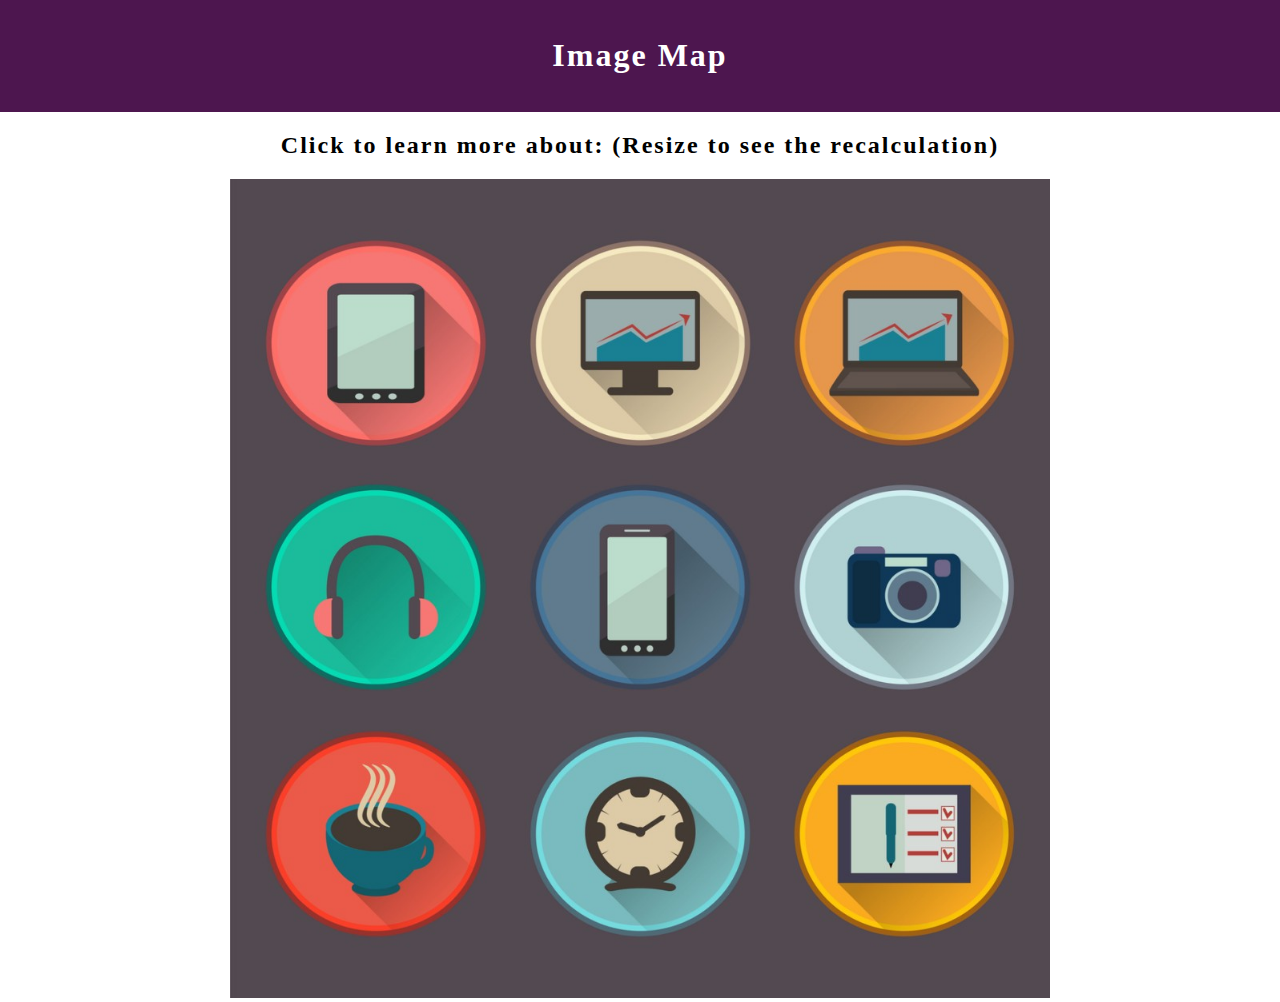
<file: index.html>
<!DOCTYPE html>
<html lang="en">
<head>
  <meta charset="UTF-8">
  <meta http-equiv="X-UA-Compatible" content="IE=edge">
  <meta name="viewport" content="width=device-width, initial-scale=1.0">
  <link rel="stylesheet" href="css/style.css">
  <title>Image map</title>
</head>
<body>
  <header>
    <h1>Image Map</h1>
  </header>
  <main>
    <section>
      <h2>Click to learn more about: (Resize to see the recalculation)</h2>
      
        <img id="items" src="images/img_map.jpg" alt="multiple clickable objects to buy" usemap="#items">
        <map name="items">
            <area class="map-area" target="" alt="Pads" title="Pads" href="subcats/pads.html" coords="179,204,132" shape="circle">
            <area class="map-area" target="" alt="Computers" title="Computers" href="subcats/computers.html" coords="517,210,135" shape="circle">
            <area class="map-area" target="" alt="Laptops" title="Laptops" href="subcats/laptops.html" coords="841,209,133" shape="circle">
            <area class="map-area" target="" alt="Headphones" title="Headphones" href="subcats/headphones.html" coords="183,521,131" shape="circle">
            <area class="map-area" target="" alt="Smartphones" title="Smartphones" href="subcats/smartphones.html" coords="510,519,134" shape="circle">
            <area class="map-area" target="" alt="Cameras" title="Cameras" href="subcats/cameras.html" coords="841,518,135" shape="circle">
            <area class="map-area" target="" alt="Coffee" title="Coffee" href="subcats/coffee.html" coords="182,821,136" shape="circle">
            <area class="map-area" target="" alt="Clocks" title="Clocks" href="subcats/clocks.html" coords="510,818,131" shape="circle">
            <area class="map-area" target="" alt="Smartscreens" title="Smartscreens" href="subcats/smartscreens.html" coords="842,810,142" shape="circle">
        </map>
      
    </section>
  </main>
  <script src="js/main.js"></script>
</body>
</html>
</file>
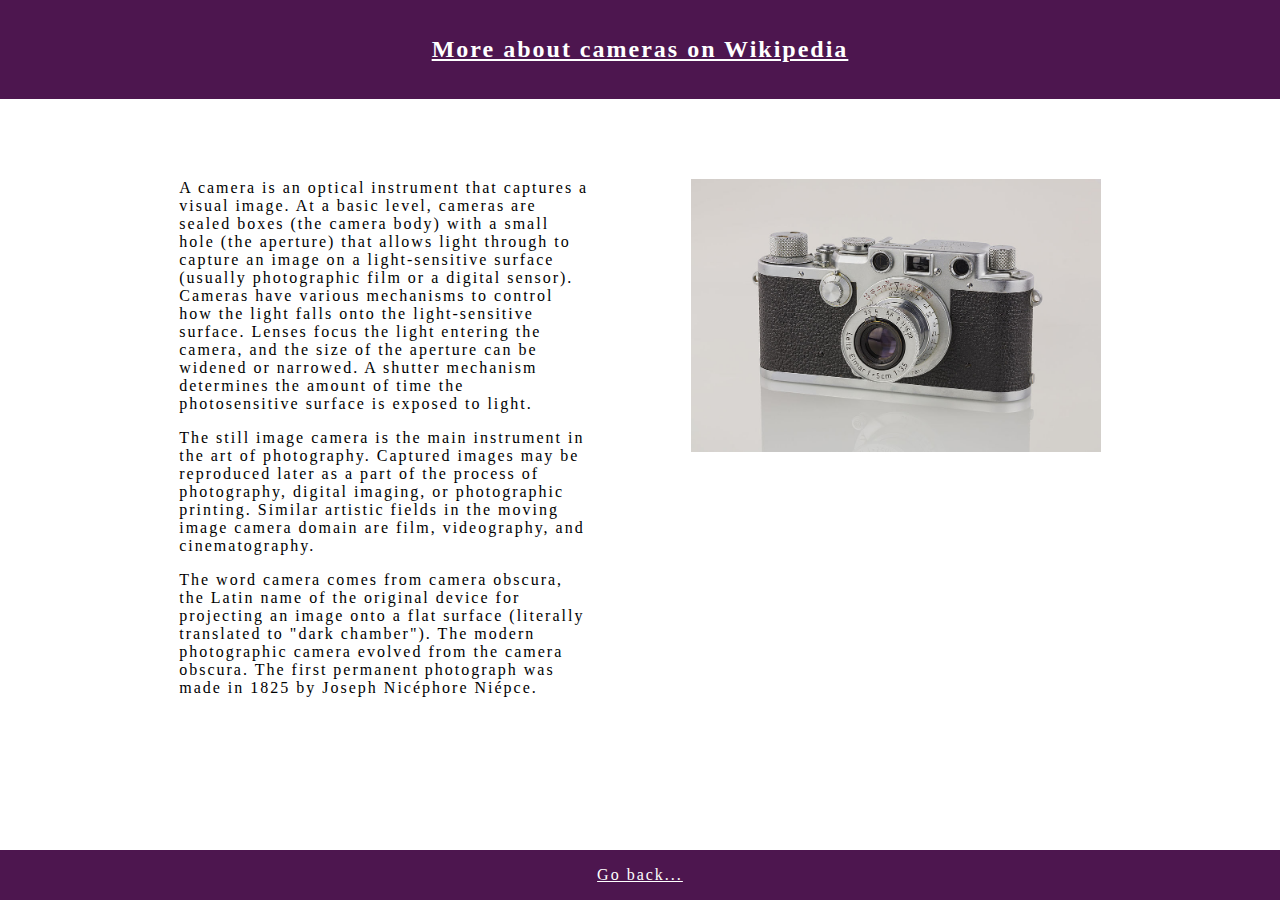
<file: subcats/cameras.html>
<!DOCTYPE html>
<html lang="en" dir="ltr">
  <head>
    <meta charset="utf-8">
    <link rel="stylesheet" href="../css/style.css">
    <title>HTML og CSS oppgave 2022.01.25</title>
  </head>
  <body>
    <header>
      <h2><a href="https://en.wikipedia.org/wiki/Camera">More about cameras on Wikipedia</a></h2>
    </header>
    <main>
      <section class="sub-sections">
        <p>
          A camera is an optical instrument that captures a visual image. At a basic level, cameras are sealed boxes (the camera body) with a small hole (the aperture) that allows light through to capture an image on a light-sensitive surface (usually photographic film or a digital sensor). Cameras have various mechanisms to control how the light falls onto the light-sensitive surface. Lenses focus the light entering the camera, and the size of the aperture can be widened or narrowed. A shutter mechanism determines the amount of time the photosensitive surface is exposed to light.
        </p>
        <p>
          The still image camera is the main instrument in the art of photography. Captured images may be reproduced later as a part of the process of photography, digital imaging, or photographic printing. Similar artistic fields in the moving image camera domain are film, videography, and cinematography.
        </p>
        <p>
          The word camera comes from camera obscura, the Latin name of the original device for projecting an image onto a flat surface (literally translated to "dark chamber"). The modern photographic camera evolved from the camera obscura. The first permanent photograph was made in 1825 by Joseph Nicéphore Niépce.
        </p>
      </section>
      <section class="sub-sections">
        <img src="../images/camera.jpg" alt="">
      </section>
    </main>
    <footer>
      <p class="small-text"> <a href="../index.html">Go back...</a> </p>
    </footer>
  </body>
</html>
</file>
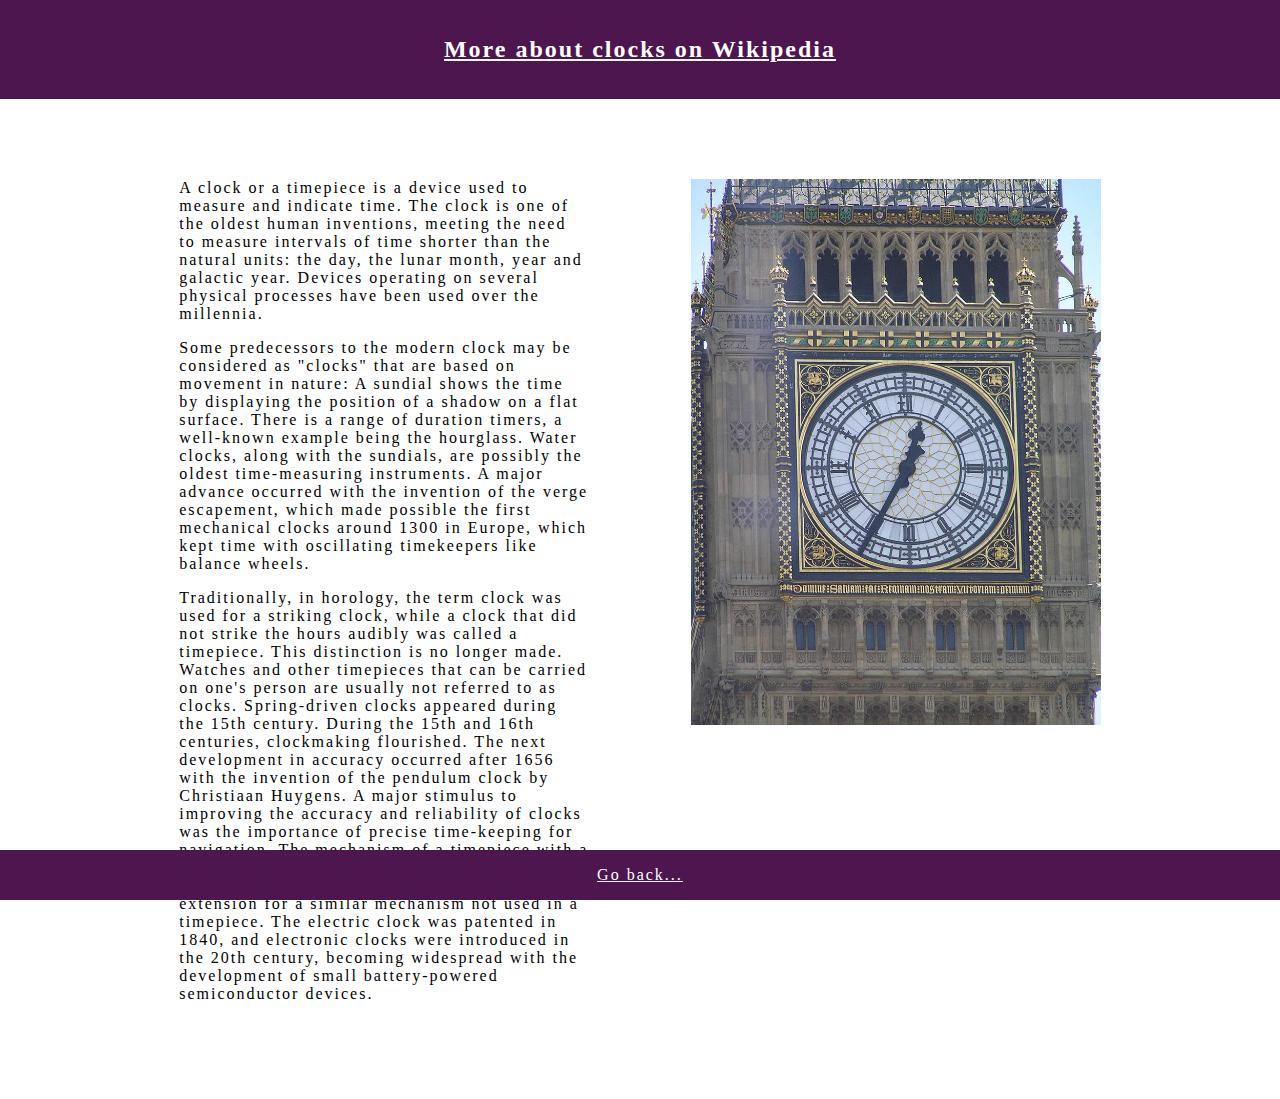
<file: subcats/clocks.html>
<!DOCTYPE html>
<html lang="en" dir="ltr">
  <head>
    <meta charset="utf-8">

    <link rel="stylesheet" href="../css/style.css">
    <title>HTML og CSS oppgave 2022.01.25</title>
  </head>
  <body>
    <header>
      <h2><a href="https://en.wikipedia.org/wiki/Clock">More about clocks on Wikipedia</a></h2>
    </header>
    <main>
      <section class="sub-sections">
        <p>
          A clock or a timepiece is a device used to measure and indicate time. The clock is one of the oldest human inventions, meeting the need to measure intervals of time shorter than the natural units: the day, the lunar month, year and galactic year. Devices operating on several physical processes have been used over the millennia.
        </p>
        <p>
          Some predecessors to the modern clock may be considered as "clocks" that are based on movement in nature: A sundial shows the time by displaying the position of a shadow on a flat surface. There is a range of duration timers, a well-known example being the hourglass. Water clocks, along with the sundials, are possibly the oldest time-measuring instruments. A major advance occurred with the invention of the verge escapement, which made possible the first mechanical clocks around 1300 in Europe, which kept time with oscillating timekeepers like balance wheels.
        </p>
        <p>
          Traditionally, in horology, the term clock was used for a striking clock, while a clock that did not strike the hours audibly was called a timepiece. This distinction is no longer made. Watches and other timepieces that can be carried on one's person are usually not referred to as clocks. Spring-driven clocks appeared during the 15th century. During the 15th and 16th centuries, clockmaking flourished. The next development in accuracy occurred after 1656 with the invention of the pendulum clock by Christiaan Huygens. A major stimulus to improving the accuracy and reliability of clocks was the importance of precise time-keeping for navigation. The mechanism of a timepiece with a series of gears driven by a spring or weights is referred to as clockwork; the term is used by extension for a similar mechanism not used in a timepiece. The electric clock was patented in 1840, and electronic clocks were introduced in the 20th century, becoming widespread with the development of small battery-powered semiconductor devices.
        </p>
      </section>
      <section class="sub-sections">
        <img src="../images/clock.jpeg" alt="">
      </section>
    </main>
    <footer>
      <p class="small-text"> <a href="../index.html">Go back...</a> </p>
    </footer>
  </body>
</html>
</file>
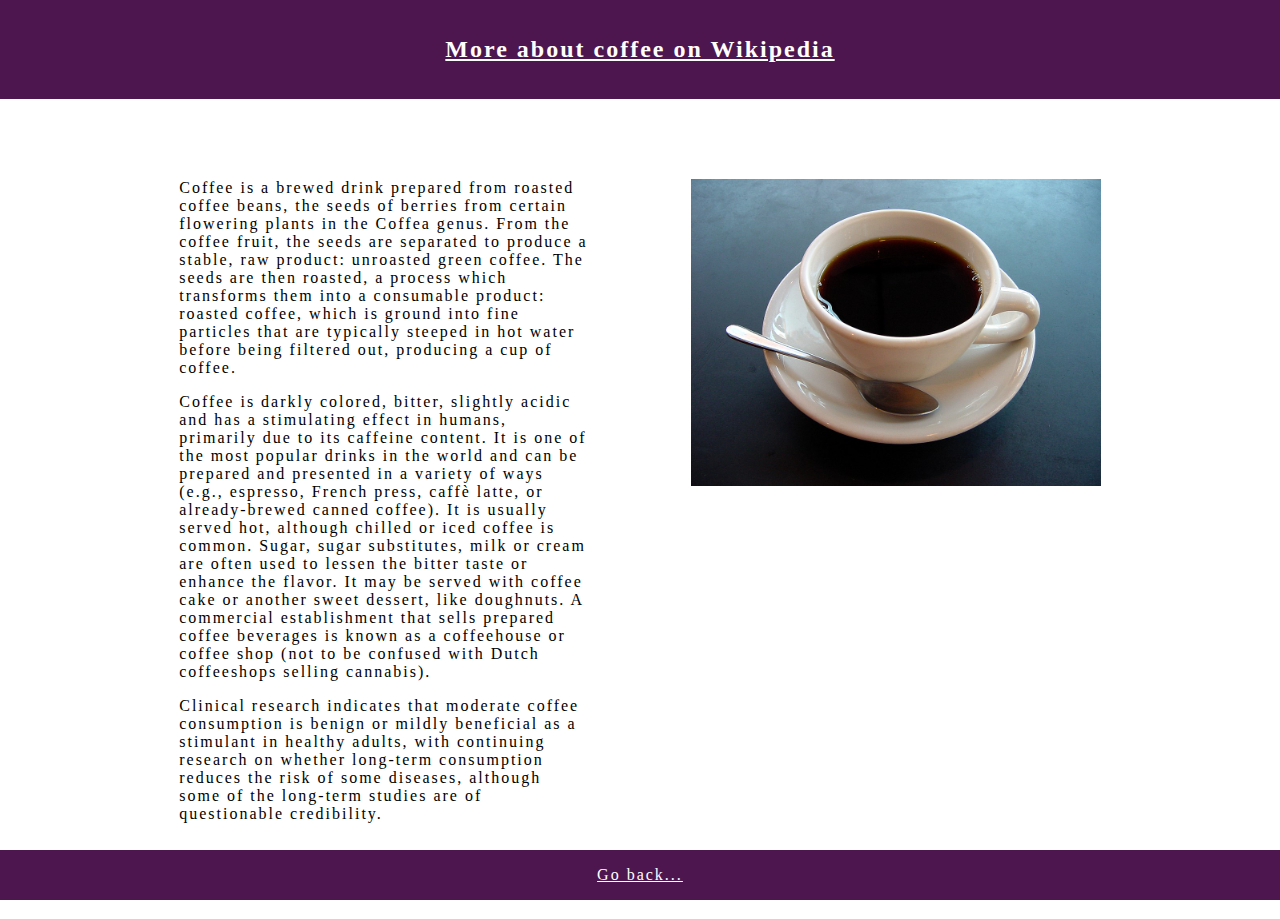
<file: subcats/coffee.html>
<!DOCTYPE html>
<html lang="en" dir="ltr">
  <head>
    <meta charset="utf-8">

    <link rel="stylesheet" href="../css/style.css">
    <title>HTML og CSS oppgave 2022.01.25</title>
  </head>
  <body>
    <header>
      <h2><a href="https://en.wikipedia.org/wiki/Coffee">More about coffee on Wikipedia</a></h2>
    </header>
    <main>
      <section class="sub-sections">
        <p>
          Coffee is a brewed drink prepared from roasted coffee beans, the seeds of berries from certain flowering plants in the Coffea genus. From the coffee fruit, the seeds are separated to produce a stable, raw product: unroasted green coffee. The seeds are then roasted, a process which transforms them into a consumable product: roasted coffee, which is ground into fine particles that are typically steeped in hot water before being filtered out, producing a cup of coffee.
        </p>
        <p>
          Coffee is darkly colored, bitter, slightly acidic and has a stimulating effect in humans, primarily due to its caffeine content. It is one of the most popular drinks in the world and can be prepared and presented in a variety of ways (e.g., espresso, French press, caffè latte, or already-brewed canned coffee). It is usually served hot, although chilled or iced coffee is common. Sugar, sugar substitutes, milk or cream are often used to lessen the bitter taste or enhance the flavor. It may be served with coffee cake or another sweet dessert, like doughnuts. A commercial establishment that sells prepared coffee beverages is known as a coffeehouse or coffee shop (not to be confused with Dutch coffeeshops selling cannabis).
        </p>
        <p>
          Clinical research indicates that moderate coffee consumption is benign or mildly beneficial as a stimulant in healthy adults, with continuing research on whether long-term consumption reduces the risk of some diseases, although some of the long-term studies are of questionable credibility.
        </p>
      </section>
      <section class="sub-sections">
        <img src="../images/coffee.JPG" alt="white coffecup with a spoon on a coffe plate">
      </section>
    </main>
    <footer>
      <p class="small-text"><a href="../index.html">Go back...</a></p>
    </footer>
  </body>
</html>
</file>
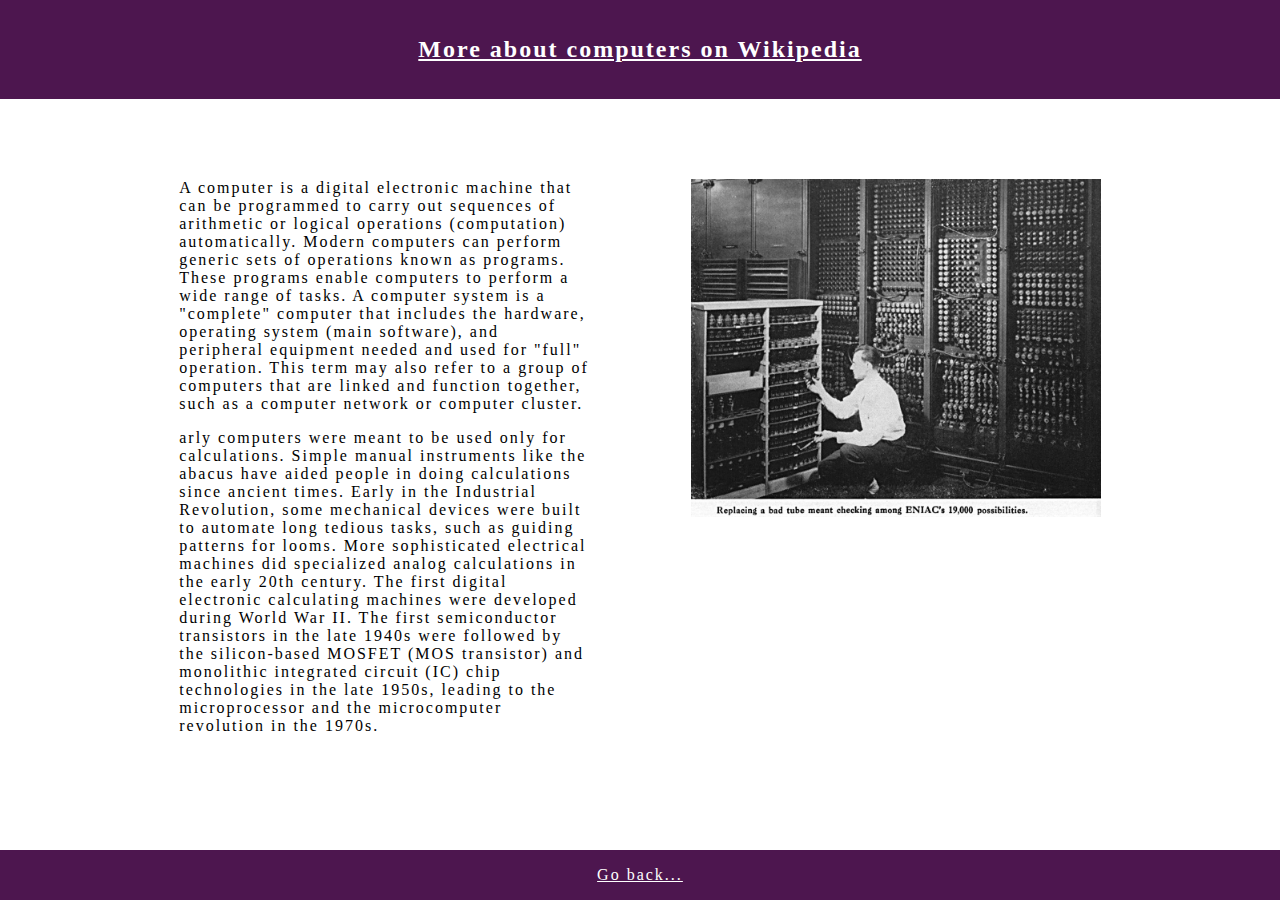
<file: subcats/computers.html>
<!DOCTYPE html>
<html lang="en" dir="ltr">
  <head>
    <meta charset="utf-8">

    <link rel="stylesheet" href="../css/style.css">
    <title>HTML og CSS oppgave 2022.01.25</title>
  </head>
  <body>
    <header>
      <h2><a href="https://en.wikipedia.org/wiki/Computer">More about computers on Wikipedia</a></h2>
    </header>
    <main>
      <section class="sub-sections">
        <p>
          A computer is a digital electronic machine that can be programmed to carry out sequences of arithmetic or logical operations (computation) automatically. Modern computers can perform generic sets of operations known as programs. These programs enable computers to perform a wide range of tasks. A computer system is a "complete" computer that includes the hardware, operating system (main software), and peripheral equipment needed and used for "full" operation. This term may also refer to a group of computers that are linked and function together, such as a computer network or computer cluster.
        </p>
        <p>
          arly computers were meant to be used only for calculations. Simple manual instruments like the abacus have aided people in doing calculations since ancient times. Early in the Industrial Revolution, some mechanical devices were built to automate long tedious tasks, such as guiding patterns for looms. More sophisticated electrical machines did specialized analog calculations in the early 20th century. The first digital electronic calculating machines were developed during World War II. The first semiconductor transistors in the late 1940s were followed by the silicon-based MOSFET (MOS transistor) and monolithic integrated circuit (IC) chip technologies in the late 1950s, leading to the microprocessor and the microcomputer revolution in the 1970s.
        </p>
      </section>
      <section class="sub-sections">
        <img src="../images/computer.jpg" alt="">
      </section>
    </main>
    <footer>
      <p class="small-text"><a href="../index.html">Go back...</a></p>
    </footer>
  </body>
</html>
</file>
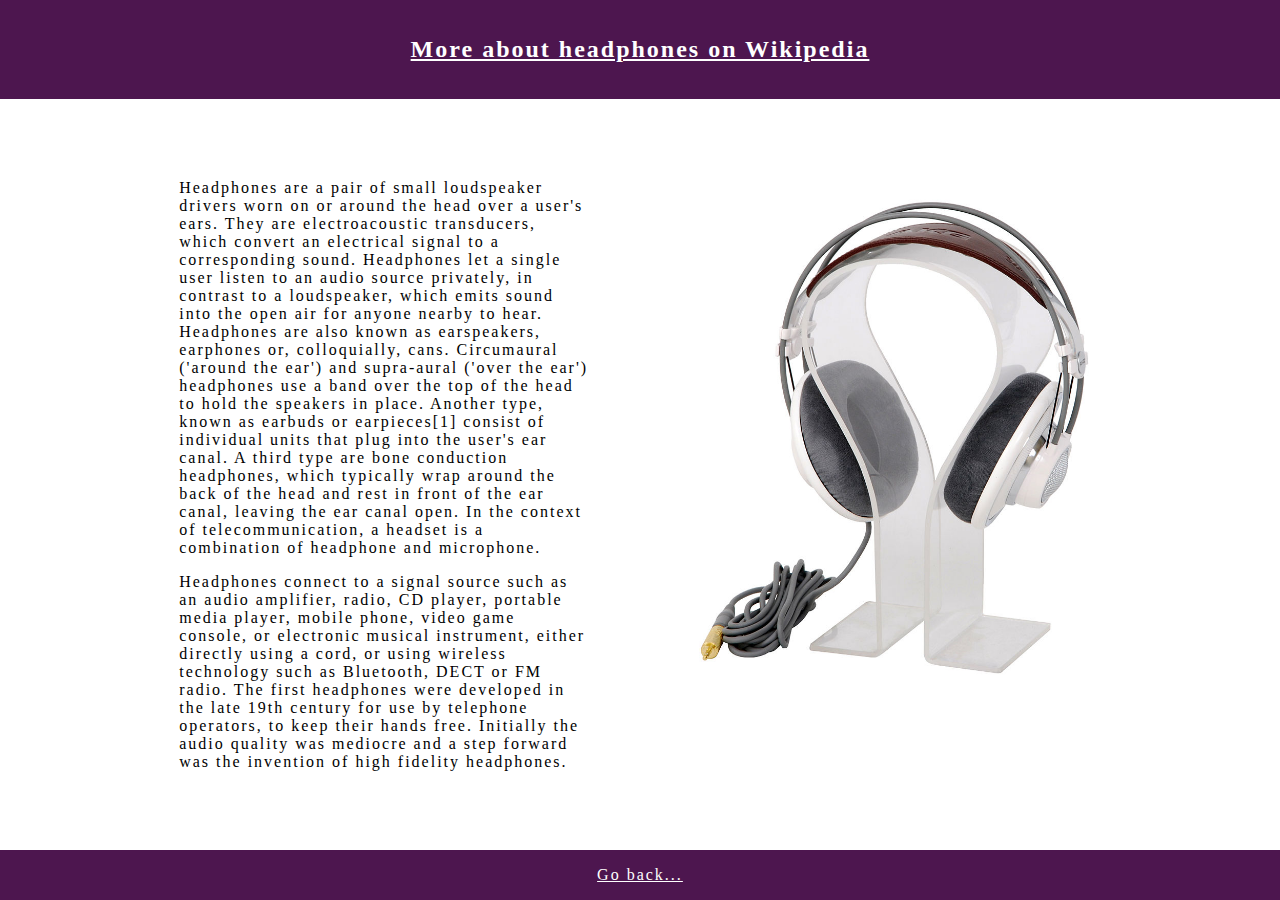
<file: subcats/headphones.html>
<!DOCTYPE html>
<html lang="en" dir="ltr">
  <head>
    <meta charset="utf-8">

    <link rel="stylesheet" href="../css/style.css">
    <title>HTML og CSS oppgave 2022.01.25</title>
  </head>
  <body>
    <header>
      <h2><a href="https://en.wikipedia.org/wiki/Headphones">More about headphones on Wikipedia</a></h2>
    </header>
    <main>
      <section class="sub-sections">
        <p>
          Headphones are a pair of small loudspeaker drivers worn on or around the head over a user's ears. They are electroacoustic transducers, which convert an electrical signal to a corresponding sound. Headphones let a single user listen to an audio source privately, in contrast to a loudspeaker, which emits sound into the open air for anyone nearby to hear. Headphones are also known as earspeakers, earphones or, colloquially, cans. Circumaural ('around the ear') and supra-aural ('over the ear') headphones use a band over the top of the head to hold the speakers in place. Another type, known as earbuds or earpieces[1] consist of individual units that plug into the user's ear canal. A third type are bone conduction headphones, which typically wrap around the back of the head and rest in front of the ear canal, leaving the ear canal open. In the context of telecommunication, a headset is a combination of headphone and microphone.
        </p>
        <p>
          Headphones connect to a signal source such as an audio amplifier, radio, CD player, portable media player, mobile phone, video game console, or electronic musical instrument, either directly using a cord, or using wireless technology such as Bluetooth, DECT or FM radio. The first headphones were developed in the late 19th century for use by telephone operators, to keep their hands free. Initially the audio quality was mediocre and a step forward was the invention of high fidelity headphones.
        </p>
      </section>
      <section class="sub-sections">
        <img src="../images/headphones.jpg" alt="">
      </section>
    </main>
    <footer>
      <p class="small-text"><a href="../index.html">Go back...</a></p>
    </footer>
  </body>
</html>
</file>
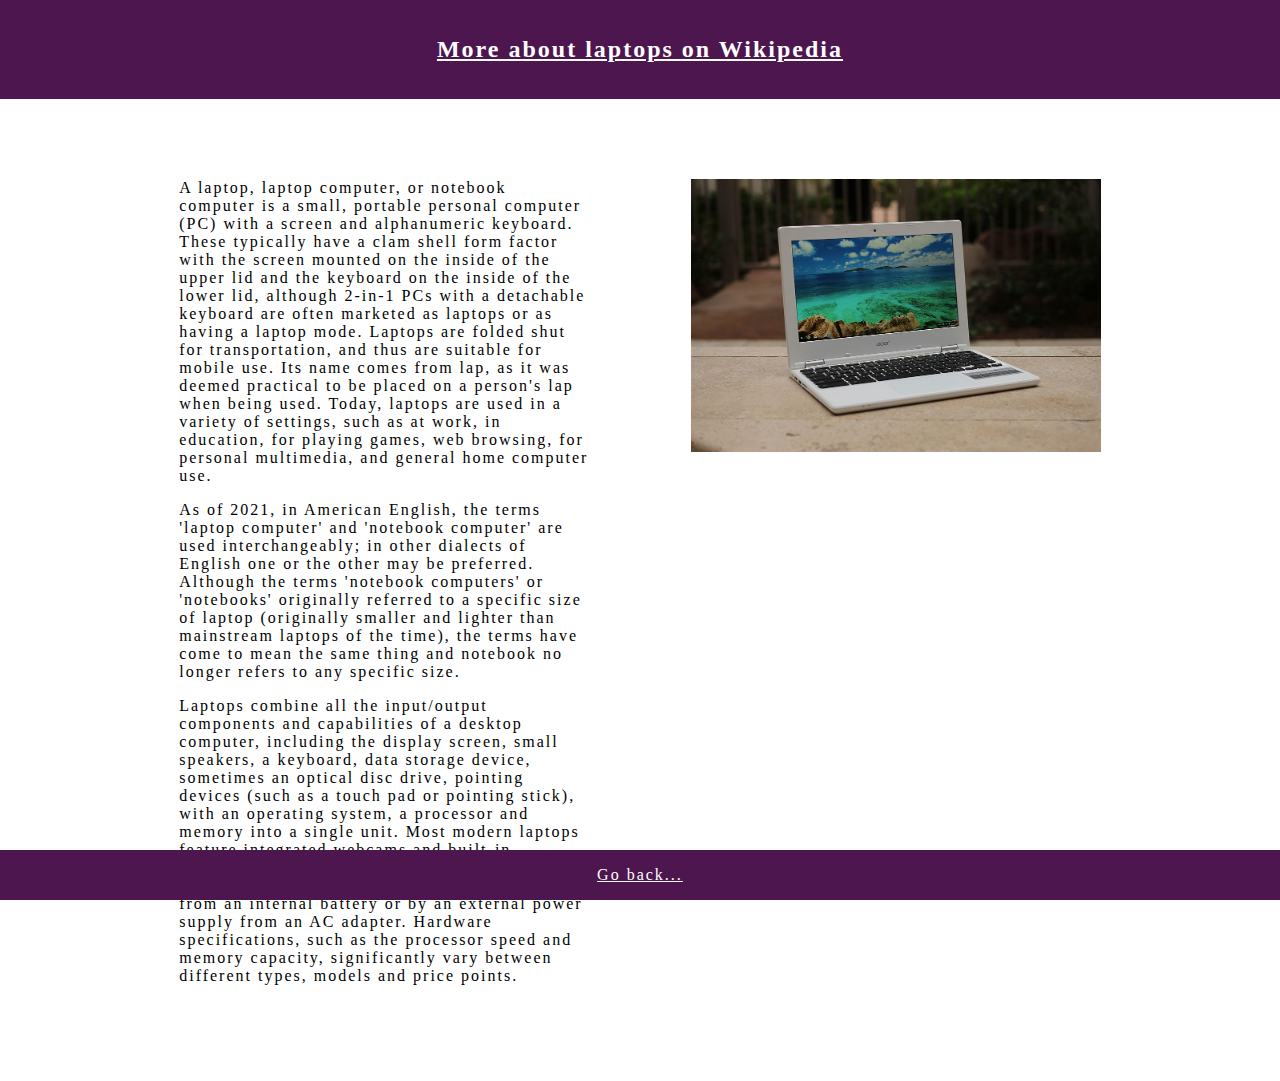
<file: subcats/laptops.html>
<!DOCTYPE html>
<html lang="en" dir="ltr">
  <head>
    <meta charset="utf-8">

    <link rel="stylesheet" href="../css/style.css">
    <title>HTML og CSS oppgave 2022.01.25</title>
  </head>
  <body>
    <header>
      <h2><a href="https://en.wikipedia.org/wiki/Laptops">More about laptops on Wikipedia</a></h2>
    </header>
    <main>
      <section class="sub-sections">
        <p>
          A laptop, laptop computer, or notebook computer is a small, portable personal computer (PC) with a screen and alphanumeric keyboard. These typically have a clam shell form factor with the screen mounted on the inside of the upper lid and the keyboard on the inside of the lower lid, although 2-in-1 PCs with a detachable keyboard are often marketed as laptops or as having a laptop mode. Laptops are folded shut for transportation, and thus are suitable for mobile use. Its name comes from lap, as it was deemed practical to be placed on a person's lap when being used. Today, laptops are used in a variety of settings, such as at work, in education, for playing games, web browsing, for personal multimedia, and general home computer use.
        </p>
        <p>
          As of 2021, in American English, the terms 'laptop computer' and 'notebook computer' are used interchangeably; in other dialects of English one or the other may be preferred. Although the terms 'notebook computers' or 'notebooks' originally referred to a specific size of laptop (originally smaller and lighter than mainstream laptops of the time), the terms have come to mean the same thing and notebook no longer refers to any specific size.
        </p>
        <p>
          Laptops combine all the input/output components and capabilities of a desktop computer, including the display screen, small speakers, a keyboard, data storage device, sometimes an optical disc drive, pointing devices (such as a touch pad or pointing stick), with an operating system, a processor and memory into a single unit. Most modern laptops feature integrated webcams and built-in microphones, while many also have touchscreens. Laptops can be powered either from an internal battery or by an external power supply from an AC adapter. Hardware specifications, such as the processor speed and memory capacity, significantly vary between different types, models and price points.
        </p>
      </section>
      <section class="sub-sections">
        <img src="../images/laptop.jpg" alt="">
      </section>
    </main>
    <footer>
      <p class="small-text"><a href="../index.html">Go back...</a></p>
    </footer>
  </body>
</html>
</file>
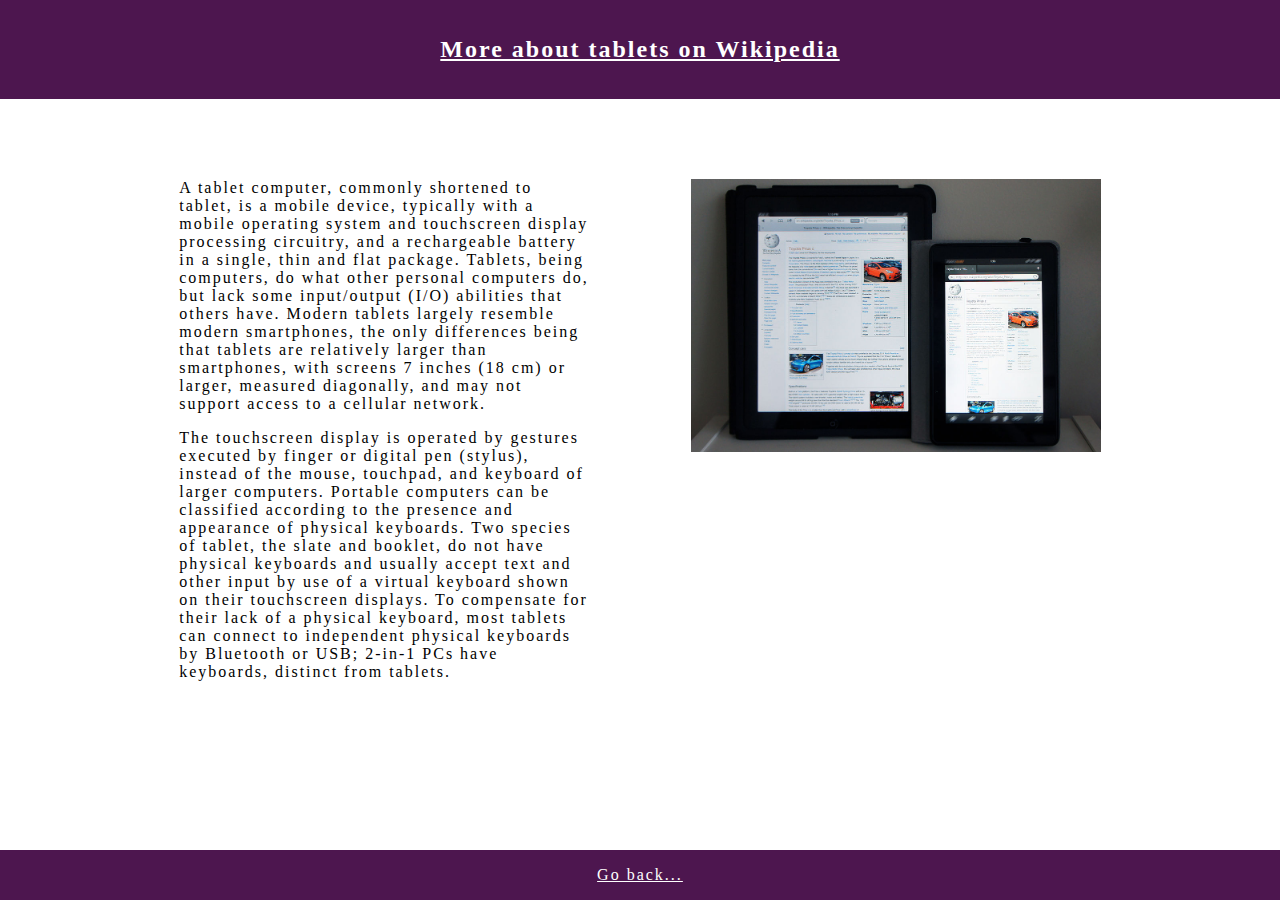
<file: subcats/pads.html>
<!DOCTYPE html>
<html lang="en" dir="ltr">
  <head>
    <meta charset="utf-8">

    <link rel="stylesheet" href="../css/style.css">
    <title>HTML og CSS oppgave 2022.01.25</title>
  </head>
  <body>
    <header>
      <h2><a href="https://en.wikipedia.org/wiki/Tablet_computer">More about tablets on Wikipedia</a></h2>
    </header>
    <main>
      <section class="sub-sections">
        <p>
          A tablet computer, commonly shortened to tablet, is a mobile device, typically with a mobile operating system and touchscreen display processing circuitry, and a rechargeable battery in a single, thin and flat package. Tablets, being computers, do what other personal computers do, but lack some input/output (I/O) abilities that others have. Modern tablets largely resemble modern smartphones, the only differences being that tablets are relatively larger than smartphones, with screens 7 inches (18 cm) or larger, measured diagonally, and may not support access to a cellular network.
        </p>
        <p>
          The touchscreen display is operated by gestures executed by finger or digital pen (stylus), instead of the mouse, touchpad, and keyboard of larger computers. Portable computers can be classified according to the presence and appearance of physical keyboards. Two species of tablet, the slate and booklet, do not have physical keyboards and usually accept text and other input by use of a virtual keyboard shown on their touchscreen displays. To compensate for their lack of a physical keyboard, most tablets can connect to independent physical keyboards by Bluetooth or USB; 2-in-1 PCs have keyboards, distinct from tablets.
        </p>
      </section>
      <section class="sub-sections">
        <img src="../images/tablet.jpg" alt="">
      </section>
    </main>
    <footer>
      <p class="small-text"><a href="../index.html">Go back...</a></p>
    </footer>
  </body>
</html>
</file>
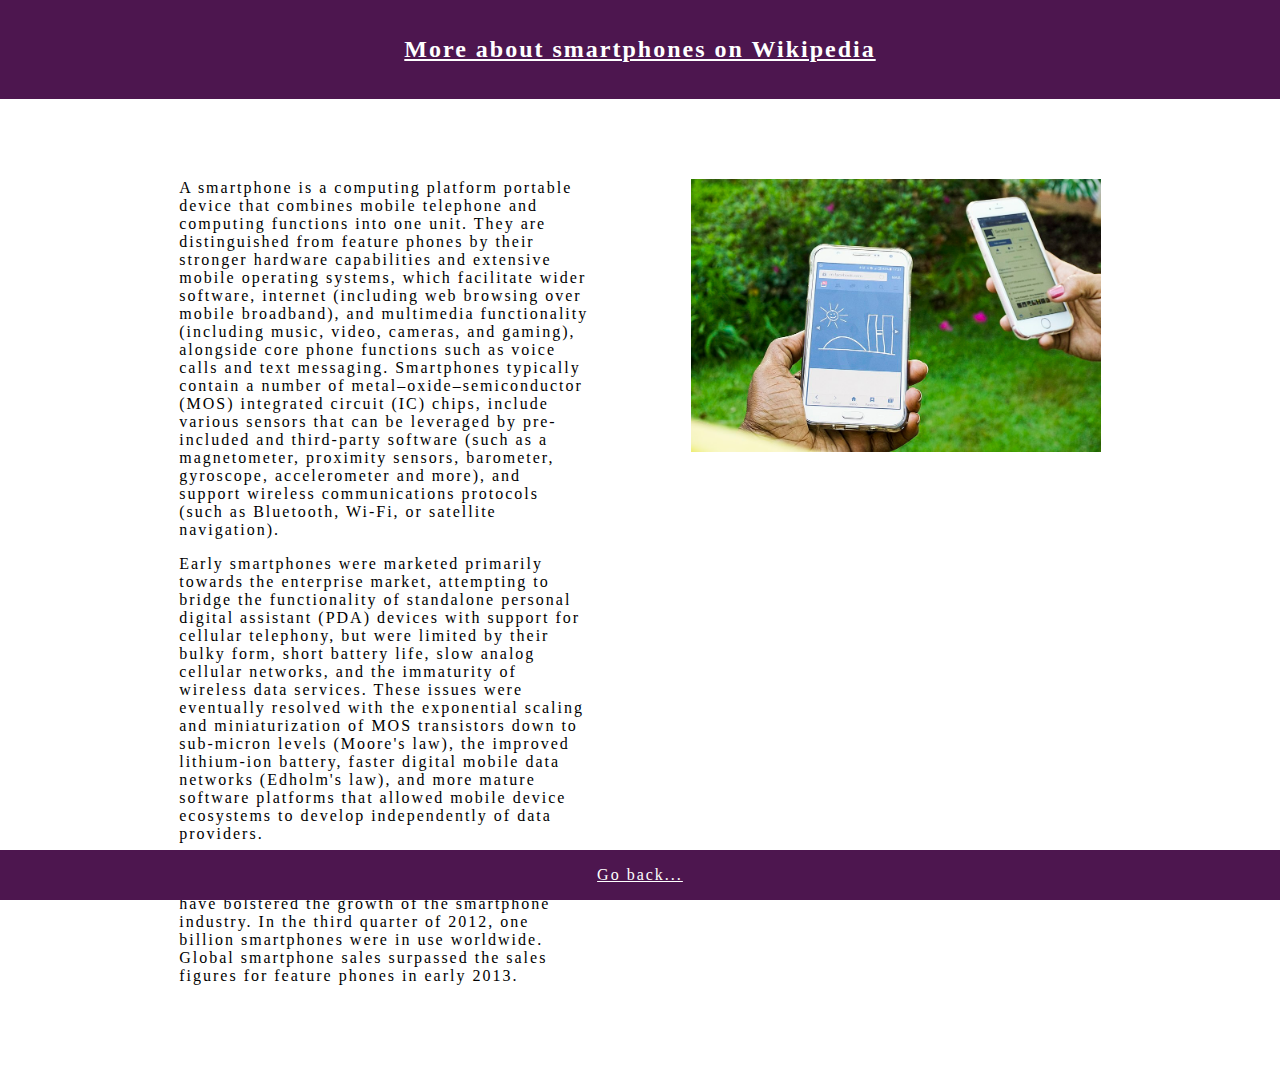
<file: subcats/smartphones.html>
<!DOCTYPE html>
<html lang="en" dir="ltr">
  <head>
    <meta charset="utf-8">

    <link rel="stylesheet" href="../css/style.css">
    <title>HTML og CSS oppgave 2022.01.25</title>
  </head>
  <body>
    <header>
      <h2><a href="https://en.wikipedia.org/wiki/Smartphone">More about smartphones on Wikipedia</a></h2>
    </header>
    <main>
      <section class="sub-sections">
        <p>
          A smartphone is a computing platform portable device that combines mobile telephone and computing functions into one unit. They are distinguished from feature phones by their stronger hardware capabilities and extensive mobile operating systems, which facilitate wider software, internet (including web browsing over mobile broadband), and multimedia functionality (including music, video, cameras, and gaming), alongside core phone functions such as voice calls and text messaging. Smartphones typically contain a number of metal–oxide–semiconductor (MOS) integrated circuit (IC) chips, include various sensors that can be leveraged by pre-included and third-party software (such as a magnetometer, proximity sensors, barometer, gyroscope, accelerometer and more), and support wireless communications protocols (such as Bluetooth, Wi-Fi, or satellite navigation).
        </p>
        <p>
          Early smartphones were marketed primarily towards the enterprise market, attempting to bridge the functionality of standalone personal digital assistant (PDA) devices with support for cellular telephony, but were limited by their bulky form, short battery life, slow analog cellular networks, and the immaturity of wireless data services. These issues were eventually resolved with the exponential scaling and miniaturization of MOS transistors down to sub-micron levels (Moore's law), the improved lithium-ion battery, faster digital mobile data networks (Edholm's law), and more mature software platforms that allowed mobile device ecosystems to develop independently of data providers.
        </p>
        <p>
          Improved hardware and faster wireless communication (due to standards such as LTE) have bolstered the growth of the smartphone industry. In the third quarter of 2012, one billion smartphones were in use worldwide. Global smartphone sales surpassed the sales figures for feature phones in early 2013.
        </p>
      </section>
      <section class="sub-sections">
        <img src="../images/smartphone.jpg" alt="">
      </section>
    </main>
    <footer>
      <p class="small-text"><a href="../index.html">Go back...</a></p>
    </footer>
  </body>
</html>
</file>
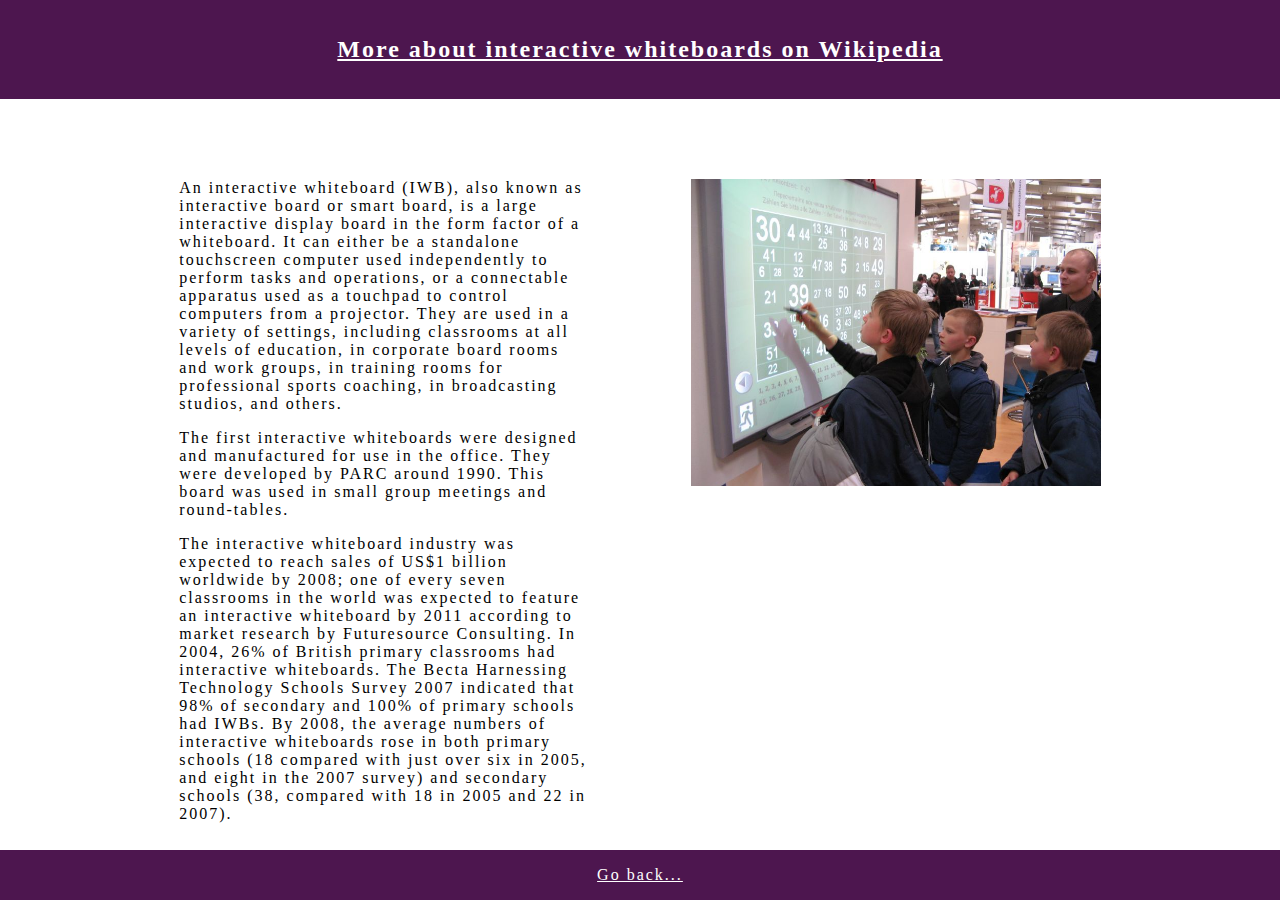
<file: subcats/smartscreens.html>
<!DOCTYPE html>
<html lang="en" dir="ltr">
  <head>
    <meta charset="utf-8">

    <link rel="stylesheet" href="../css/style.css">
    <title>HTML og CSS oppgave 2022.01.25</title>
  </head>
  <body>
    <header>
      <h2><a href="https://en.wikipedia.org/wiki/Interactive_whiteboard">More about interactive whiteboards on Wikipedia</a></h2>
    </header>
    <main>
      <section class="sub-sections">
        <p>
          An interactive whiteboard (IWB), also known as interactive board or smart board, is a large interactive display board in the form factor of a whiteboard. It can either be a standalone touchscreen computer used independently to perform tasks and operations, or a connectable apparatus used as a touchpad to control computers from a projector. They are used in a variety of settings, including classrooms at all levels of education, in corporate board rooms and work groups, in training rooms for professional sports coaching, in broadcasting studios, and others.
        </p>
        <p>
          The first interactive whiteboards were designed and manufactured for use in the office. They were developed by PARC around 1990. This board was used in small group meetings and round-tables.
        </p>
        <p>
          The interactive whiteboard industry was expected to reach sales of US$1 billion worldwide by 2008; one of every seven classrooms in the world was expected to feature an interactive whiteboard by 2011 according to market research by Futuresource Consulting. In 2004, 26% of British primary classrooms had interactive whiteboards. The Becta Harnessing Technology Schools Survey 2007 indicated that 98% of secondary and 100% of primary schools had IWBs. By 2008, the average numbers of interactive whiteboards rose in both primary schools (18 compared with just over six in 2005, and eight in the 2007 survey) and secondary schools (38, compared with 18 in 2005 and 22 in 2007).
        </p>
      </section>
      <section class="sub-sections">
        <img src="../images/smartboard.jpg" alt="">
      </section>
    </main>
    <footer>
      <p class="small-text"><a href="../index.html">Go back...</a></p>
    </footer>
  </body>
</html>
</file>
<file: css/style.css>
body {
  margin: 0;
  text-align: center;
  letter-spacing: 2px;
}
img {
  max-width: 100%;
  width: auto;
}
header,
footer {
  background: #4d164f;
  color: white;
}
header {
  padding: 1em;
}
main {
  display: flex;
  width: 80%;
  margin: auto;
}
footer {
  position: fixed;
  bottom: 0;
  width: 100%;
}
section {
  width: 80%;
  margin: auto;
}
.sub-sections {
  width: 40%;
  margin: 5em auto;
}
section p {
  text-align: left;
  margin-top: 0;
}
a {
  color: white;
}
@media print  {
  h2 {
    color: black;
  }
  section {
    width: 90%;
  }
  .sub-sections {
    width: 45%;
    margin: 0 .5em;
  }
  section p:first-letter {
    font-family: "Times New Roman";
    font-size: 1rem;
    font-weight: 400;
    padding: 0 .3em;
  }
  footer {
    display: none;
    top: 0;
    bottom: auto;
  }
}
</file>
